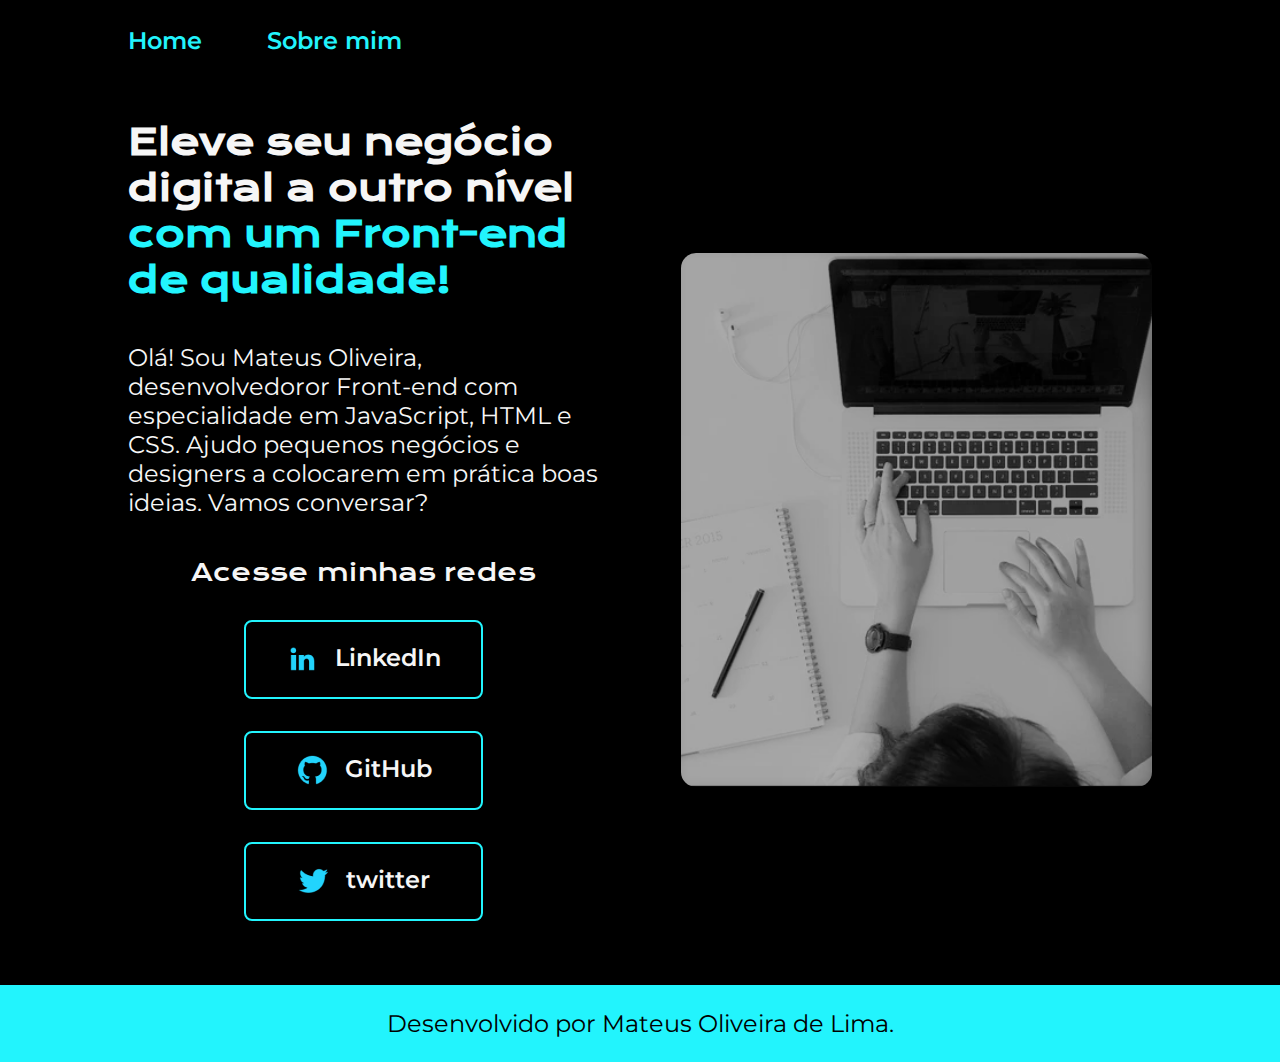
<file: index.html>
<!DOCTYPE html>
<html lang="pt-br">
<head>
    <meta charset="UTF-8">
    <meta http-equiv="X-UA-Compatible" content="IE=edge">
    <meta name="viewport" content="width=device-width, initial-scale=1.0">
    <title>Portifólio</title>
    <link rel="stylesheet" href="./Styles/style.css">
</head>
<body>
    <header class="cabecalho">
        <nav class="navegacao">
            <a class="linkc" href="index.html">Home</a>
            <a class="linkc" href="about.html">Sobre mim</a>
        </nav>
    </header>
    <main class="container">
        <section class="conteudo">
            <h1 class="titulo">Eleve seu negócio digital a outro nível <strong class="destaque">com um Front-end de qualidade!</strong></h1>
            <p class="texto"> Olá! Sou Mateus Oliveira, desenvolvedoror Front-end com especialidade em JavaScript, HTML e CSS. Ajudo pequenos negócios e designers a colocarem em prática boas ideias. Vamos conversar?</p>
            <div class="links">
                <h2 class="subtitulo">Acesse minhas redes</h2>
                <a href="https://www.linkedin.com/in/mateus-oliveira-90764826a/" target="_blank" class="botao">
                    <img src="./assets/linkedin.png">
                    LinkedIn
                </a>
                <a href="https://github.com/MateusOlDev" target="_blank" class="botao">
                    <img src="./assets/github.png">
                    GitHub
                </a>
                <a href="https://twitter.com/James_Bolada0/likes" target="_blank" class="botao">
                    <img src="./assets/twitter.png">
                    twitter
                </a>
            </div>
        </section>
        <img src="./assets/imagem.png" class="foto">
    </main>
    <footer class="rodape">
        <p>Desenvolvido por Mateus Oliveira de Lima.</p>
    </footer>
</body>
</html>
</file>
<file: Styles/style.css>
@import url('https://fonts.googleapis.com/css2?family=Krona+One&family=Montserrat:wght@400;600&display=swap');

:root {
--cor-primaria: #000000;
--cor-secundaria: #f6f6f6;
--cor-terciaria: #22F4FD;
}

* {
    margin: 0;
    padding: 0;
}

body {
    box-sizing: border-box;
    background-color: var(--cor-primaria);
    color: var(--cor-secundaria);
}

.cabecalho {
    padding: 2% 0% 0% 10%;
}

.navegacao {
    display: flex;
    gap: 65px;
}

.linkc {
    font-family: 'Montserrat', sans-serif;
    font-size: 1.5rem;
    font-weight: 600;
    color: var(--cor-terciaria);
    text-decoration: none;
}

.destaque {
    color: var(--cor-terciaria);
}

.container {
    margin: 5% 10%;
    display: flex;
    align-items: center;
    justify-content: space-between;
    gap: 82px;
}

.conteudo {
    width: 50%;
    display: flex;
    flex-direction: column;
    gap: 40px;
}

.titulo {
    font-size: 2.25rem;
    font-family: 'Krona One', sans-serif;
}

.texto {
    font-size: 1.5rem;
    font-family: 'Montserrat', sans-serif;
}

.texto__Edsger {
    font-size: 0.75rem;
    font-family: 'Montserrat', sans-serif;
}

.subtitulo {
    font-family: 'Krona One', sans-serif;
    font-weight: 400;
    font-size: 1.5rem;
}

.links {
    display: flex;
    flex-direction: column;
    justify-content: space-between;
    align-items: center;
    gap: 32px;


}

.botao {
    border: 2px solid var(--cor-terciaria);
    width: 50%;
    text-align: center;
    border-radius: 8px;
    font-size: 1.5rem;
    font-weight: 600;
    padding: 21.5px 0;
    text-decoration: none;
    color: var(--cor-secundaria);
    font-family: 'Montserrat', sans-serif;
    display: flex;
    justify-content: center;
    gap: 16px;
}

.botao:hover {
    background-color: #272727;
}

.foto {
    width: 50%;
    border-radius: 15px;
}

.rodape {
    background-color: var(--cor-terciaria);
    color: var(--cor-primaria);
    font-family: 'Montserrat', sans-serif;
    font-size: 1.5rem;
    text-align: center;
    padding: 24px;
    font-weight: 400;
}

@media(max-width: 1200px) {
    .cabecalho{
        padding: 10%;
    }

    .navegacao {
        justify-content: center;
    }

    .container {
        flex-direction: column-reverse;
        padding: 5%;
    }

    .conteudo {
        width: auto;
    }
}
</file>
